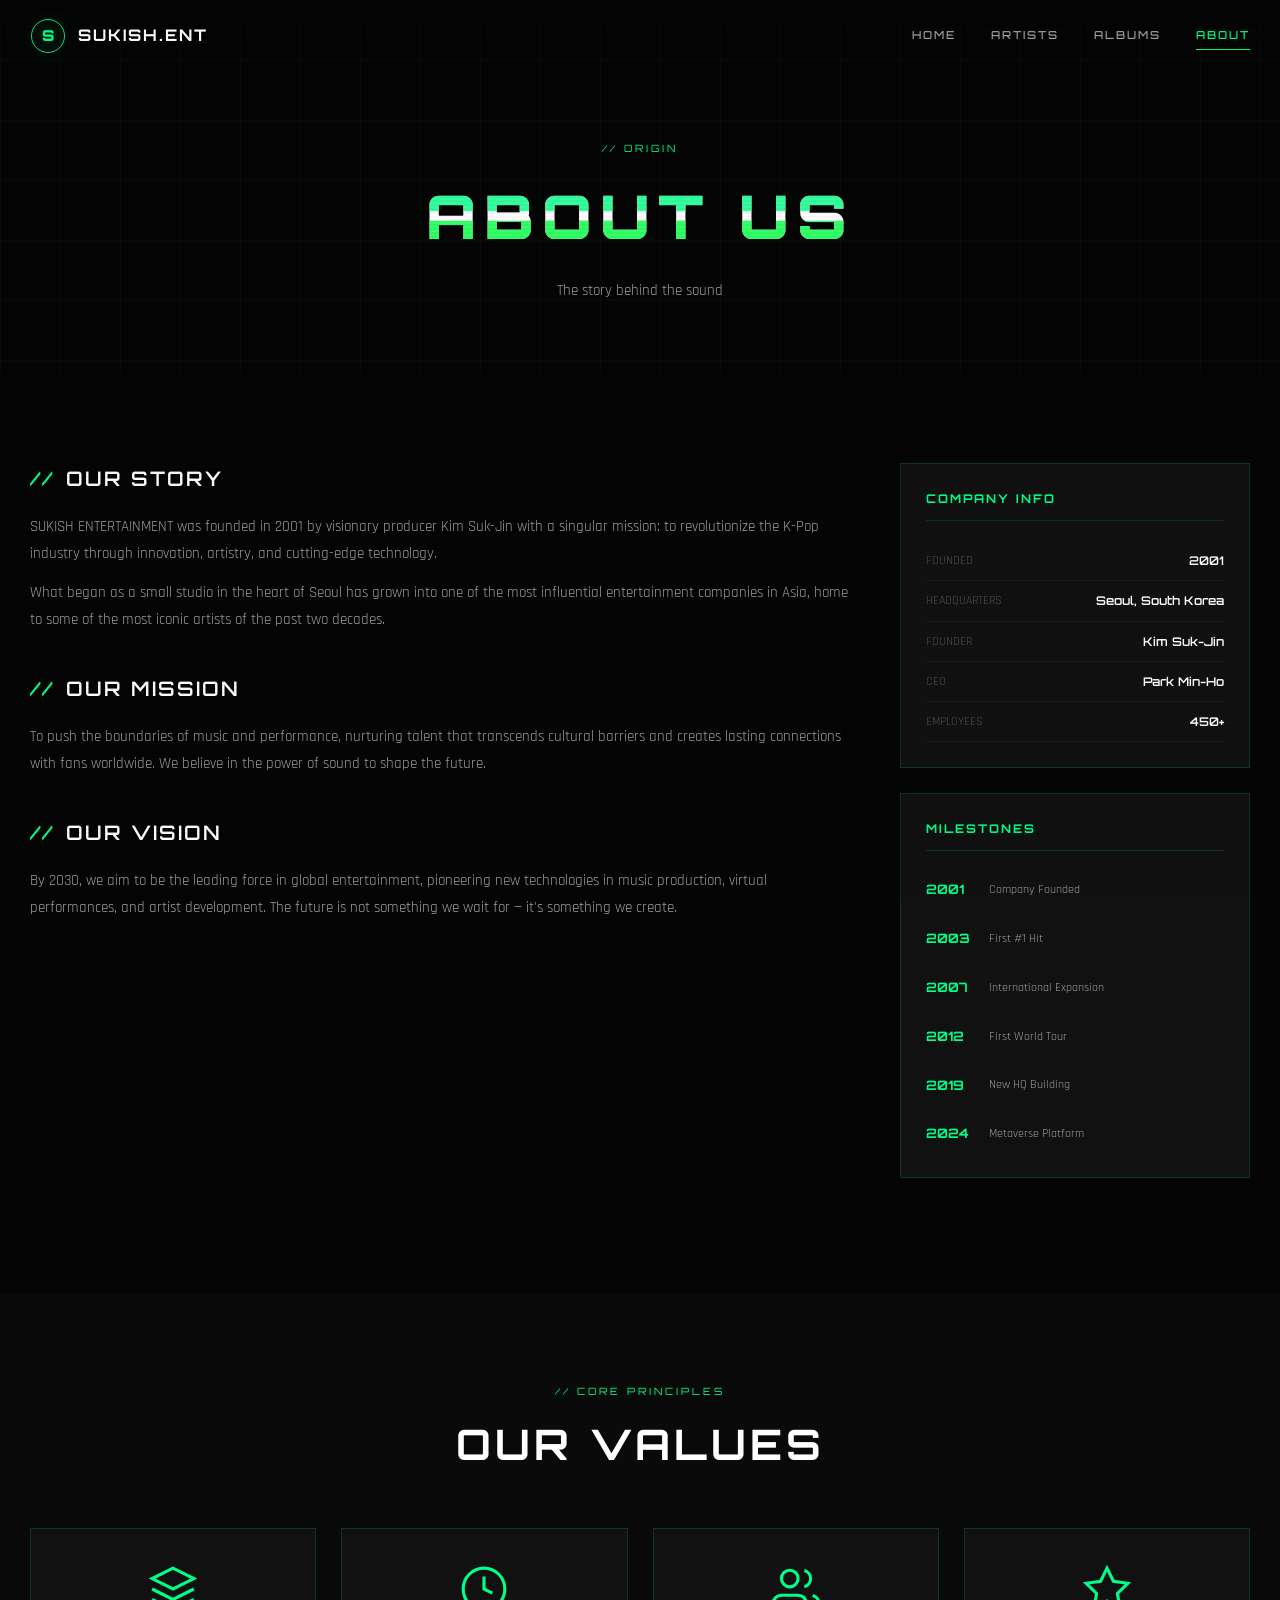
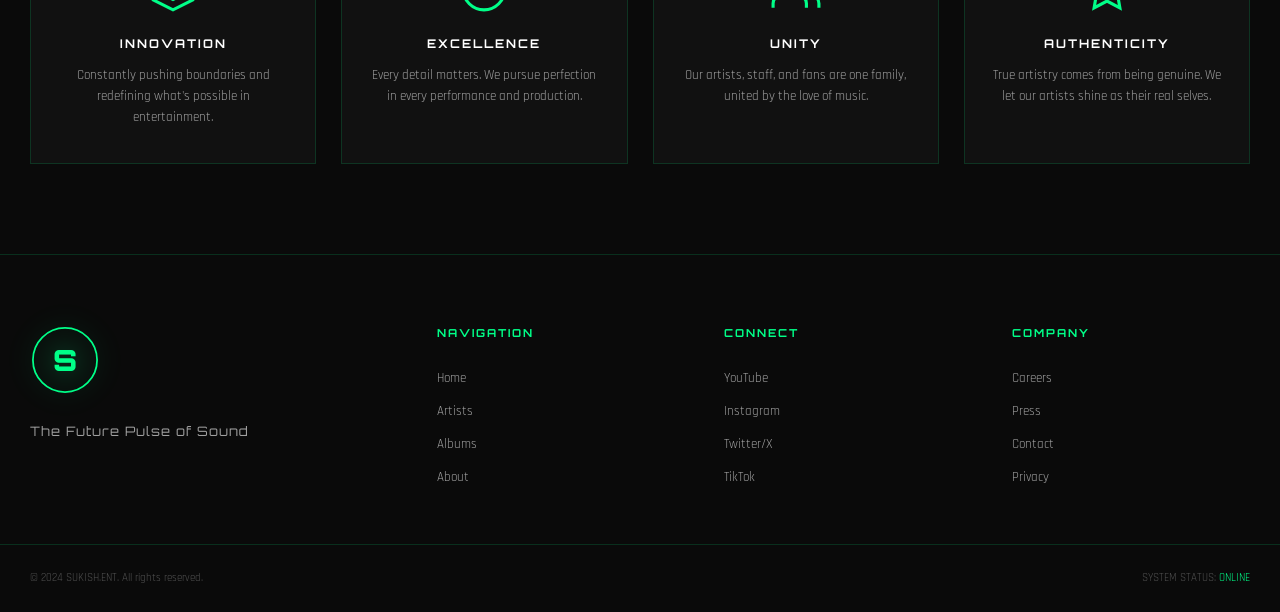
<file: about.html>
<!DOCTYPE html>
<html lang="es">
<head>
    <meta charset="UTF-8">
    <meta name="viewport" content="width=device-width, initial-scale=1.0">
    <title>About — Sukish.ENT</title>
    <link rel="preconnect" href="https://fonts.googleapis.com">
    <link rel="preconnect" href="https://fonts.gstatic.com" crossorigin>
    <link href="https://fonts.googleapis.com/css2?family=Orbitron:wght@400;500;700;900&family=Rajdhani:wght@300;400;500;600;700&display=swap" rel="stylesheet">
    <link rel="stylesheet" href="styles.css">
</head>
<body>
    <div class="scanlines"></div>
    
    <nav class="main-nav" id="mainNav">
        <div class="nav-container">
            <a href="index.html" class="nav-logo">
                <svg viewBox="0 0 120 120" class="nav-logo-svg">
                    <circle cx="60" cy="60" r="55" fill="none" stroke="#00ff88" stroke-width="3"/>
                    <text x="60" y="78" text-anchor="middle" font-family="Orbitron" font-size="50" font-weight="900" fill="#00ff88">S</text>
                </svg>
                <span class="nav-brand">SUKISH.ENT</span>
            </a>
            <div class="nav-links">
                <a href="index.html" class="nav-link">HOME</a>
                <a href="artist.html" class="nav-link">ARTISTS</a>
                <a href="albums.html" class="nav-link">ALBUMS</a>
                <a href="about.html" class="nav-link active">ABOUT</a>
            </div>
            <button class="nav-menu-btn" id="menuBtn" aria-label="Menu">
                <span></span>
                <span></span>
                <span></span>
            </button>
        </div>
    </nav>

    <div class="mobile-menu" id="mobileMenu">
        <a href="index.html" class="mobile-link">HOME</a>
        <a href="artist.html" class="mobile-link">ARTISTS</a>
        <a href="albums.html" class="mobile-link">ALBUMS</a>
        <a href="about.html" class="mobile-link active">ABOUT</a>
    </div>

    <header class="page-header">
        <div class="page-header-bg">
            <div class="grid-overlay"></div>
        </div>
        <div class="page-header-content">
            <span class="page-tag">// ORIGIN</span>
            <h1 class="page-title glitch" data-text="ABOUT US">ABOUT US</h1>
            <p class="page-desc">The story behind the sound</p>
        </div>
    </header>

    <section class="section">
        <div class="container">
            <div class="about-grid">
                <div class="about-main">
                    <div class="about-block">
                        <h3 class="about-title">
                            <span class="title-decorator">//</span>
                            OUR STORY
                        </h3>
                        <p>SUKISH ENTERTAINMENT was founded in 2001 by visionary producer Kim Suk-Jin with a singular mission: to revolutionize the K-Pop industry through innovation, artistry, and cutting-edge technology.</p>
                        <p>What began as a small studio in the heart of Seoul has grown into one of the most influential entertainment companies in Asia, home to some of the most iconic artists of the past two decades.</p>
                    </div>
                    
                    <div class="about-block">
                        <h3 class="about-title">
                            <span class="title-decorator">//</span>
                            OUR MISSION
                        </h3>
                        <p>To push the boundaries of music and performance, nurturing talent that transcends cultural barriers and creates lasting connections with fans worldwide. We believe in the power of sound to shape the future.</p>
                    </div>

                    <div class="about-block">
                        <h3 class="about-title">
                            <span class="title-decorator">//</span>
                            OUR VISION
                        </h3>
                        <p>By 2030, we aim to be the leading force in global entertainment, pioneering new technologies in music production, virtual performances, and artist development. The future is not something we wait for — it's something we create.</p>
                    </div>
                </div>

                <div class="about-sidebar">
                    <div class="info-card">
                        <h4 class="info-card-title">COMPANY INFO</h4>
                        <div class="info-item">
                            <span class="info-label">FOUNDED</span>
                            <span class="info-value">2001</span>
                        </div>
                        <div class="info-item">
                            <span class="info-label">HEADQUARTERS</span>
                            <span class="info-value">Seoul, South Korea</span>
                        </div>
                        <div class="info-item">
                            <span class="info-label">FOUNDER</span>
                            <span class="info-value">Kim Suk-Jin</span>
                        </div>
                        <div class="info-item">
                            <span class="info-label">CEO</span>
                            <span class="info-value">Park Min-Ho</span>
                        </div>
                        <div class="info-item">
                            <span class="info-label">EMPLOYEES</span>
                            <span class="info-value">450+</span>
                        </div>
                    </div>

                    <div class="info-card">
                        <h4 class="info-card-title">MILESTONES</h4>
                        <div class="timeline">
                            <div class="timeline-item">
                                <span class="timeline-year">2001</span>
                                <span class="timeline-event">Company Founded</span>
                            </div>
                            <div class="timeline-item">
                                <span class="timeline-year">2003</span>
                                <span class="timeline-event">First #1 Hit</span>
                            </div>
                            <div class="timeline-item">
                                <span class="timeline-year">2007</span>
                                <span class="timeline-event">International Expansion</span>
                            </div>
                            <div class="timeline-item">
                                <span class="timeline-year">2012</span>
                                <span class="timeline-event">First World Tour</span>
                            </div>
                            <div class="timeline-item">
                                <span class="timeline-year">2019</span>
                                <span class="timeline-event">New HQ Building</span>
                            </div>
                            <div class="timeline-item">
                                <span class="timeline-year">2024</span>
                                <span class="timeline-event">Metaverse Platform</span>
                            </div>
                        </div>
                    </div>
                </div>
            </div>
        </div>
    </section>

    <section class="section" style="background: var(--bg-secondary);">
        <div class="container">
            <div class="section-header">
                <span class="section-tag">// CORE PRINCIPLES</span>
                <h2 class="section-title">OUR VALUES</h2>
            </div>
            <div class="values-grid">
                <div class="value-card">
                    <div class="value-icon">
                        <svg viewBox="0 0 24 24" fill="none" stroke="currentColor" stroke-width="1.5">
                            <path d="M12 2L2 7l10 5 10-5-10-5z"/>
                            <path d="M2 17l10 5 10-5"/>
                            <path d="M2 12l10 5 10-5"/>
                        </svg>
                    </div>
                    <h4>INNOVATION</h4>
                    <p>Constantly pushing boundaries and redefining what's possible in entertainment.</p>
                </div>
                <div class="value-card">
                    <div class="value-icon">
                        <svg viewBox="0 0 24 24" fill="none" stroke="currentColor" stroke-width="1.5">
                            <circle cx="12" cy="12" r="10"/>
                            <path d="M12 6v6l4 2"/>
                        </svg>
                    </div>
                    <h4>EXCELLENCE</h4>
                    <p>Every detail matters. We pursue perfection in every performance and production.</p>
                </div>
                <div class="value-card">
                    <div class="value-icon">
                        <svg viewBox="0 0 24 24" fill="none" stroke="currentColor" stroke-width="1.5">
                            <path d="M17 21v-2a4 4 0 0 0-4-4H5a4 4 0 0 0-4 4v2"/>
                            <circle cx="9" cy="7" r="4"/>
                            <path d="M23 21v-2a4 4 0 0 0-3-3.87"/>
                            <path d="M16 3.13a4 4 0 0 1 0 7.75"/>
                        </svg>
                    </div>
                    <h4>UNITY</h4>
                    <p>Our artists, staff, and fans are one family, united by the love of music.</p>
                </div>
                <div class="value-card">
                    <div class="value-icon">
                        <svg viewBox="0 0 24 24" fill="none" stroke="currentColor" stroke-width="1.5">
                            <polygon points="12 2 15.09 8.26 22 9.27 17 14.14 18.18 21.02 12 17.77 5.82 21.02 7 14.14 2 9.27 8.91 8.26 12 2"/>
                        </svg>
                    </div>
                    <h4>AUTHENTICITY</h4>
                    <p>True artistry comes from being genuine. We let our artists shine as their real selves.</p>
                </div>
            </div>
        </div>
    </section>

    <footer class="main-footer">
        <div class="footer-grid">
            <div class="footer-brand">
                <svg viewBox="0 0 120 120" class="footer-logo">
                    <circle cx="60" cy="60" r="55" fill="none" stroke="#00ff88" stroke-width="3"/>
                    <text x="60" y="78" text-anchor="middle" font-family="Orbitron" font-size="50" font-weight="900" fill="#00ff88">S</text>
                </svg>
                <p class="footer-tagline">The Future Pulse of Sound</p>
            </div>
            <div class="footer-links">
                <h4>NAVIGATION</h4>
                <a href="index.html">Home</a>
                <a href="artist.html">Artists</a>
                <a href="albums.html">Albums</a>
                <a href="about.html">About</a>
            </div>
            <div class="footer-links">
                <h4>CONNECT</h4>
                <a href="#">YouTube</a>
                <a href="#">Instagram</a>
                <a href="#">Twitter/X</a>
                <a href="#">TikTok</a>
            </div>
            <div class="footer-links">
                <h4>COMPANY</h4>
                <a href="#">Careers</a>
                <a href="#">Press</a>
                <a href="#">Contact</a>
                <a href="#">Privacy</a>
            </div>
        </div>
        <div class="footer-bottom">
            <p>© 2024 SUKISH.ENT. All rights reserved.</p>
            <p class="footer-system">SYSTEM STATUS: <span class="status-online">ONLINE</span></p>
        </div>
    </footer>

    <script src="data.js"></script>
    <script src="main.js"></script>
</body>
</html>
</file>
<file: styles.css>
/* ========================================
   SUKISH.ENT - CYBERPUNK THEME
   ======================================== */

:root {
    --bg-primary: #050505;
    --bg-secondary: #0a0a0a;
    --bg-tertiary: #0f0f0f;
    --bg-card: #111111;
    
    --green-neon: #00ff88;
    --green-bright: #00ff41;
    --green-mid: #00cc6a;
    --green-dark: #0a3d2a;
    --green-glow: rgba(0, 255, 136, 0.4);
    --green-subtle: rgba(0, 255, 136, 0.08);
    
    --text-primary: #ffffff;
    --text-secondary: #a0a0a0;
    --text-muted: #505050;
    
    --border-color: rgba(0, 255, 136, 0.15);
    --border-hover: rgba(0, 255, 136, 0.5);
    
    --font-display: 'Orbitron', monospace;
    --font-body: 'Rajdhani', sans-serif;
    
    --container-width: 1300px;
}

/* RESET */
*, *::before, *::after {
    margin: 0;
    padding: 0;
    box-sizing: border-box;
}

html {
    scroll-behavior: smooth;
}

body {
    font-family: var(--font-body);
    background: var(--bg-primary);
    color: var(--text-primary);
    line-height: 1.6;
    overflow-x: hidden;
    font-size: 16px;
}

a {
    color: inherit;
    text-decoration: none;
}

img {
    max-width: 100%;
    display: block;
}

button {
    font-family: inherit;
    cursor: pointer;
    background: none;
    border: none;
}

/* SCANLINES */
.scanlines {
    position: fixed;
    top: 0;
    left: 0;
    width: 100%;
    height: 100%;
    pointer-events: none;
    z-index: 9999;
    background: repeating-linear-gradient(
        0deg,
        transparent,
        transparent 2px,
        rgba(0, 0, 0, 0.15) 2px,
        rgba(0, 0, 0, 0.15) 4px
    );
    opacity: 0.25;
}

/* LOADER */
.loader {
    position: fixed;
    top: 0;
    left: 0;
    width: 100%;
    height: 100%;
    background: var(--bg-primary);
    display: flex;
    align-items: center;
    justify-content: center;
    z-index: 10000;
    transition: opacity 0.6s ease, visibility 0.6s ease;
}

.loader.hidden {
    opacity: 0;
    visibility: hidden;
}

.loader-content {
    text-align: center;
}

.loader-logo {
    width: 100px;
    height: 100px;
    margin: 0 auto 25px;
    animation: pulse 1.5s ease-in-out infinite;
}

.logo-svg {
    width: 100%;
    height: 100%;
    filter: drop-shadow(0 0 20px var(--green-glow));
}

.loader-bar {
    width: 180px;
    height: 3px;
    background: var(--bg-tertiary);
    margin: 0 auto 20px;
    position: relative;
    overflow: hidden;
    border-radius: 2px;
}

.loader-progress {
    position: absolute;
    left: -100%;
    width: 100%;
    height: 100%;
    background: linear-gradient(90deg, transparent, var(--green-neon), transparent);
    animation: loading 1.5s ease-in-out infinite;
}

@keyframes loading {
    0% { left: -100%; }
    100% { left: 100%; }
}

@keyframes pulse {
    0%, 100% { transform: scale(1); opacity: 1; }
    50% { transform: scale(1.05); opacity: 0.8; }
}

.loader-text {
    font-family: var(--font-display);
    font-size: 11px;
    letter-spacing: 3px;
    color: var(--green-neon);
}

.blink {
    animation: blink 1s step-end infinite;
}

@keyframes blink {
    50% { opacity: 0; }
}

/* NAVIGATION */
.main-nav {
    position: fixed;
    top: 0;
    left: 0;
    width: 100%;
    padding: 18px 0;
    z-index: 1000;
    background: linear-gradient(to bottom, rgba(5, 5, 5, 0.98), transparent);
    transition: all 0.3s ease;
}

.main-nav.scrolled {
    background: rgba(5, 5, 5, 0.98);
    padding: 12px 0;
    border-bottom: 1px solid var(--border-color);
    backdrop-filter: blur(10px);
}

.nav-container {
    max-width: var(--container-width);
    margin: 0 auto;
    padding: 0 30px;
    display: flex;
    align-items: center;
    justify-content: space-between;
}

.nav-logo {
    display: flex;
    align-items: center;
    gap: 12px;
    text-decoration: none;
}

.nav-logo-svg {
    width: 36px;
    height: 36px;
    filter: drop-shadow(0 0 8px var(--green-glow));
    transition: filter 0.3s ease;
}

.nav-logo:hover .nav-logo-svg {
    filter: drop-shadow(0 0 15px var(--green-glow));
}

.nav-brand {
    font-family: var(--font-display);
    font-size: 16px;
    font-weight: 700;
    color: var(--text-primary);
    letter-spacing: 2px;
}

.nav-links {
    display: flex;
    gap: 35px;
}

.nav-link {
    font-family: var(--font-display);
    font-size: 11px;
    font-weight: 500;
    color: var(--text-secondary);
    text-decoration: none;
    letter-spacing: 2px;
    position: relative;
    padding: 5px 0;
    transition: color 0.3s ease;
}

.nav-link::after {
    content: '';
    position: absolute;
    bottom: 0;
    left: 0;
    width: 0;
    height: 1px;
    background: var(--green-neon);
    transition: width 0.3s ease;
}

.nav-link:hover,
.nav-link.active {
    color: var(--green-neon);
}

.nav-link:hover::after,
.nav-link.active::after {
    width: 100%;
}

.nav-menu-btn {
    display: none;
    flex-direction: column;
    gap: 5px;
    cursor: pointer;
    padding: 5px;
    background: none;
    border: none;
}

.nav-menu-btn span {
    display: block;
    width: 24px;
    height: 2px;
    background: var(--green-neon);
    transition: all 0.3s ease;
}

.nav-menu-btn.active span:nth-child(1) {
    transform: rotate(45deg) translate(5px, 5px);
}

.nav-menu-btn.active span:nth-child(2) {
    opacity: 0;
}

.nav-menu-btn.active span:nth-child(3) {
    transform: rotate(-45deg) translate(5px, -5px);
}

/* MOBILE MENU */
.mobile-menu {
    position: fixed;
    top: 65px;
    left: 0;
    width: 100%;
    background: rgba(5, 5, 5, 0.98);
    backdrop-filter: blur(20px);
    padding: 15px 20px;
    display: none;
    flex-direction: column;
    gap: 8px;
    z-index: 999;
    border-bottom: 1px solid var(--border-color);
}

.mobile-menu.show {
    display: flex;
}

.mobile-link {
    font-family: var(--font-display);
    font-size: 13px;
    color: var(--text-secondary);
    text-decoration: none;
    padding: 14px 18px;
    letter-spacing: 2px;
    border: 1px solid transparent;
    transition: all 0.3s ease;
}

.mobile-link:hover,
.mobile-link.active {
    color: var(--green-neon);
    border-color: var(--green-neon);
    background: var(--green-subtle);
}

/* HERO */
.hero {
    min-height: 100vh;
    display: flex;
    align-items: center;
    justify-content: center;
    position: relative;
    overflow: hidden;
    padding: 100px 20px;
}

.hero-bg {
    position: absolute;
    top: 0;
    left: 0;
    width: 100%;
    height: 100%;
    z-index: 0;
}

.grid-overlay {
    position: absolute;
    top: 0;
    left: 0;
    width: 100%;
    height: 100%;
    background-image: 
        linear-gradient(rgba(0, 255, 136, 0.04) 1px, transparent 1px),
        linear-gradient(90deg, rgba(0, 255, 136, 0.04) 1px, transparent 1px);
    background-size: 60px 60px;
    animation: gridMove 25s linear infinite;
}

@keyframes gridMove {
    0% { background-position: 0 0; }
    100% { background-position: 60px 60px; }
}

.hero-particles {
    position: absolute;
    top: 0;
    left: 0;
    width: 100%;
    height: 100%;
    overflow: hidden;
}

.particle {
    position: absolute;
    width: 3px;
    height: 3px;
    background: var(--green-neon);
    border-radius: 50%;
    opacity: 0.6;
    animation: float 12s ease-in-out infinite;
}

@keyframes float {
    0%, 100% { transform: translateY(0) translateX(0); opacity: 0.4; }
    25% { transform: translateY(-30px) translateX(15px); opacity: 0.8; }
    50% { transform: translateY(-50px) translateX(-10px); opacity: 0.3; }
    75% { transform: translateY(-25px) translateX(8px); opacity: 0.7; }
}

.hero-content {
    text-align: center;
    position: relative;
    z-index: 1;
    max-width: 900px;
}

.hero-badge {
    display: inline-block;
    font-family: var(--font-display);
    font-size: 10px;
    letter-spacing: 3px;
    color: var(--green-neon);
    padding: 12px 28px;
    border: 1px solid var(--border-color);
    margin-bottom: 35px;
    background: rgba(0, 255, 136, 0.05);
}

.hero-title {
    font-family: var(--font-display);
    font-size: clamp(36px, 10vw, 100px);
    font-weight: 900;
    letter-spacing: 8px;
    margin-bottom: 20px;
    color: var(--text-primary);
}

.glitch {
    position: relative;
}

.glitch::before,
.glitch::after {
    content: attr(data-text);
    position: absolute;
    top: 0;
    left: 0;
    width: 100%;
    height: 100%;
    opacity: 0.8;
}

.glitch::before {
    color: var(--green-neon);
    animation: glitch-1 2s infinite linear alternate-reverse;
    clip-path: polygon(0 0, 100% 0, 100% 45%, 0 45%);
}

.glitch::after {
    color: var(--green-bright);
    animation: glitch-2 3s infinite linear alternate-reverse;
    clip-path: polygon(0 55%, 100% 55%, 100% 100%, 0 100%);
}

@keyframes glitch-1 {
    0%, 100% { transform: translateX(0); }
    20% { transform: translateX(-3px); }
    40% { transform: translateX(3px); }
    60% { transform: translateX(-1px); }
    80% { transform: translateX(2px); }
}

@keyframes glitch-2 {
    0%, 100% { transform: translateX(0); }
    20% { transform: translateX(3px); }
    40% { transform: translateX(-3px); }
    60% { transform: translateX(1px); }
    80% { transform: translateX(-2px); }
}

.hero-subtitle {
    font-family: var(--font-display);
    font-size: clamp(12px, 2.5vw, 18px);
    color: var(--green-neon);
    letter-spacing: 6px;
    margin-bottom: 15px;
}

.hero-desc {
    font-size: clamp(14px, 2vw, 17px);
    color: var(--text-secondary);
    max-width: 550px;
    margin: 0 auto 40px;
}

.hero-cta {
    display: flex;
    gap: 18px;
    justify-content: center;
    flex-wrap: wrap;
}

.hero-scroll {
    position: absolute;
    bottom: 35px;
    left: 50%;
    transform: translateX(-50%);
    display: flex;
    flex-direction: column;
    align-items: center;
    gap: 10px;
}

.hero-scroll span {
    font-family: var(--font-display);
    font-size: 9px;
    letter-spacing: 3px;
    color: var(--text-muted);
}

.scroll-line {
    width: 1px;
    height: 50px;
    background: linear-gradient(to bottom, var(--green-neon), transparent);
    animation: scrollLine 2s ease-in-out infinite;
}

@keyframes scrollLine {
    0% { transform: scaleY(0); transform-origin: top; }
    50% { transform: scaleY(1); transform-origin: top; }
    50.01% { transform-origin: bottom; }
    100% { transform: scaleY(0); transform-origin: bottom; }
}

/* BUTTONS */
.btn {
    display: inline-flex;
    align-items: center;
    gap: 10px;
    font-family: var(--font-display);
    font-size: 11px;
    font-weight: 600;
    letter-spacing: 2px;
    text-decoration: none;
    padding: 16px 30px;
    position: relative;
    overflow: hidden;
    transition: all 0.3s ease;
}

.btn-primary {
    background: var(--green-neon);
    color: var(--bg-primary);
    border: none;
    clip-path: polygon(0 0, calc(100% - 12px) 0, 100% 12px, 100% 100%, 12px 100%, 0 calc(100% - 12px));
}

.btn-primary::before {
    content: '';
    position: absolute;
    top: 0;
    left: -100%;
    width: 100%;
    height: 100%;
    background: linear-gradient(90deg, transparent, rgba(255,255,255,0.3), transparent);
    transition: left 0.5s ease;
}

.btn-primary:hover::before {
    left: 100%;
}

.btn-primary:hover {
    background: var(--green-bright);
    transform: translateY(-2px);
    box-shadow: 0 8px 30px var(--green-glow);
}

.btn-secondary {
    background: transparent;
    color: var(--text-primary);
    border: 1px solid var(--border-color);
}

.btn-secondary:hover {
    border-color: var(--green-neon);
    color: var(--green-neon);
    background: var(--green-subtle);
}

.btn-outline {
    background: transparent;
    color: var(--green-neon);
    border: 1px solid var(--green-neon);
    padding: 14px 28px;
}

.btn-outline:hover {
    background: var(--green-neon);
    color: var(--bg-primary);
}

.btn-count {
    background: var(--bg-primary);
    color: var(--green-neon);
    padding: 2px 8px;
    font-size: 10px;
    margin-left: 5px;
}

.btn-icon {
    transition: transform 0.3s ease;
}

.btn:hover .btn-icon {
    transform: translateX(4px);
}

/* SECTIONS */
.section {
    padding: 90px 0;
    position: relative;
}

.container {
    max-width: var(--container-width);
    margin: 0 auto;
    padding: 0 30px;
}

.section-header {
    text-align: center;
    margin-bottom: 50px;
}

.section-tag {
    font-family: var(--font-display);
    font-size: 10px;
    letter-spacing: 3px;
    color: var(--green-neon);
    display: block;
    margin-bottom: 12px;
}

.section-title {
    font-family: var(--font-display);
    font-size: clamp(28px, 4vw, 42px);
    font-weight: 700;
    letter-spacing: 4px;
    margin-bottom: 12px;
}

.section-desc {
    font-size: 15px;
    color: var(--text-secondary);
    max-width: 450px;
    margin: 0 auto;
}

.section-cta {
    text-align: center;
    margin-top: 45px;
}

/* ARTISTS GRID */
.artists-grid {
    display: grid;
    grid-template-columns: repeat(auto-fit, minmax(260px, 1fr));
    gap: 22px;
}

.artist-card {
    position: relative;
    background: var(--bg-card);
    border: 1px solid var(--border-color);
    overflow: hidden;
    cursor: pointer;
    transition: all 0.4s ease;
}

.artist-card::before {
    content: '';
    position: absolute;
    top: 0;
    left: 0;
    width: 100%;
    height: 100%;
    background: linear-gradient(135deg, var(--green-subtle), transparent);
    opacity: 0;
    transition: opacity 0.4s ease;
    z-index: 1;
}

.artist-card:hover {
    border-color: var(--green-neon);
    transform: translateY(-8px);
    box-shadow: 
        0 15px 35px rgba(0, 0, 0, 0.5),
        0 0 25px var(--green-glow);
}

.artist-card:hover::before {
    opacity: 1;
}

.artist-image {
    width: 100%;
    aspect-ratio: 1;
    object-fit: cover;
    filter: grayscale(30%) contrast(1.1);
    transition: all 0.4s ease;
}

.artist-card:hover .artist-image {
    filter: grayscale(0%) contrast(1.1);
    transform: scale(1.05);
}

.artist-info {
    padding: 22px;
    position: relative;
    z-index: 2;
}

.artist-type {
    font-family: var(--font-display);
    font-size: 9px;
    letter-spacing: 2px;
    color: var(--green-neon);
    margin-bottom: 6px;
    display: block;
}

.artist-name {
    font-family: var(--font-display);
    font-size: 18px;
    font-weight: 700;
    letter-spacing: 2px;
    margin-bottom: 8px;
}

.artist-debut {
    font-size: 12px;
    color: var(--text-muted);
}

.artist-hover {
    position: absolute;
    bottom: 0;
    left: 0;
    width: 100%;
    padding: 18px 22px;
    background: linear-gradient(to top, rgba(0, 0, 0, 0.95), transparent);
    transform: translateY(100%);
    transition: transform 0.4s ease;
    z-index: 3;
}

.artist-card:hover .artist-hover {
    transform: translateY(0);
}

.artist-link {
    font-family: var(--font-display);
    font-size: 11px;
    letter-spacing: 2px;
    color: var(--green-neon);
    display: flex;
    align-items: center;
    gap: 8px;
}

/* STATS */
.stats-section {
    background: var(--bg-secondary);
    border-top: 1px solid var(--border-color);
    border-bottom: 1px solid var(--border-color);
}

.stats-grid {
    display: grid;
    grid-template-columns: repeat(4, 1fr);
    gap: 30px;
    text-align: center;
}

.stat-item {
    padding: 15px;
}

.stat-number {
    font-family: var(--font-display);
    font-size: clamp(40px, 6vw, 60px);
    font-weight: 900;
    color: var(--green-neon);
    display: block;
    line-height: 1;
    margin-bottom: 8px;
}

.stat-label {
    font-family: var(--font-display);
    font-size: 10px;
    letter-spacing: 2px;
    color: var(--text-secondary);
}

/* RELEASES */
.releases-grid {
    display: grid;
    grid-template-columns: repeat(auto-fill, minmax(180px, 1fr));
    gap: 20px;
}

.release-card {
    background: var(--bg-card);
    border: 1px solid var(--border-color);
    padding: 12px;
    transition: all 0.3s ease;
}

.release-card:hover {
    border-color: var(--green-neon);
    transform: translateY(-5px);
    box-shadow: 0 10px 25px rgba(0, 0, 0, 0.4);
}

.release-cover {
    width: 100%;
    aspect-ratio: 1;
    object-fit: cover;
    margin-bottom: 12px;
    filter: grayscale(15%);
    transition: filter 0.3s ease;
}

.release-card:hover .release-cover {
    filter: grayscale(0%);
}

.release-title {
    font-family: var(--font-display);
    font-size: 13px;
    font-weight: 600;
    letter-spacing: 1px;
    margin-bottom: 4px;
    white-space: nowrap;
    overflow: hidden;
    text-overflow: ellipsis;
}

.release-artist {
    font-size: 11px;
    color: var(--green-neon);
    margin-bottom: 4px;
}

.release-date {
    font-size: 10px;
    color: var(--text-muted);
}

/* PAGE HEADER */
.page-header {
    padding: 140px 0 70px;
    position: relative;
    text-align: center;
}

.page-header-bg {
    position: absolute;
    top: 0;
    left: 0;
    width: 100%;
    height: 100%;
    z-index: 0;
}

.page-header-content {
    position: relative;
    z-index: 1;
}

.page-tag {
    font-family: var(--font-display);
    font-size: 10px;
    letter-spacing: 3px;
    color: var(--green-neon);
    display: block;
    margin-bottom: 12px;
}

.page-title {
    font-family: var(--font-display);
    font-size: clamp(32px, 6vw, 60px);
    font-weight: 900;
    letter-spacing: 8px;
    margin-bottom: 15px;
}

.page-desc {
    font-size: 15px;
    color: var(--text-secondary);
}

/* FILTER BAR */
.filter-bar {
    padding: 18px 0;
    background: var(--bg-secondary);
    border-bottom: 1px solid var(--border-color);
    position: sticky;
    top: 60px;
    z-index: 100;
}

.filter-tabs {
    display: flex;
    gap: 12px;
    justify-content: center;
    flex-wrap: wrap;
}

.filter-tab {
    font-family: var(--font-display);
    font-size: 11px;
    letter-spacing: 2px;
    padding: 10px 22px;
    background: transparent;
    border: 1px solid var(--border-color);
    color: var(--text-secondary);
    cursor: pointer;
    transition: all 0.3s ease;
}

.filter-tab:hover,
.filter-tab.active {
    border-color: var(--green-neon);
    color: var(--green-neon);
    background: var(--green-subtle);
}

/* FULL ARTISTS GRID */
.artists-full-grid {
    display: grid;
    grid-template-columns: repeat(auto-fill, minmax(280px, 1fr));
    gap: 25px;
}

/* ALBUMS GRID */
.albums-grid {
    display: grid;
    grid-template-columns: repeat(auto-fill, minmax(200px, 1fr));
    gap: 25px;
}

/* ARTIST DETAIL */
.artist-detail {
    padding-top: 80px;
}

.artist-detail-hero {
    padding: 60px 0;
    min-height: 75vh;
    display: flex;
    align-items: center;
}

.artist-detail-grid {
    display: grid;
    grid-template-columns: 1fr 1fr;
    gap: 50px;
    align-items: center;
}

.artist-detail-image-container {
    position: relative;
}

.artist-detail-image {
    width: 100%;
    aspect-ratio: 3/4;
    object-fit: cover;
    border: 1px solid var(--border-color);
}

.artist-detail-info {
    padding: 20px 0;
}

.artist-detail-type {
    font-family: var(--font-display);
    font-size: 11px;
    letter-spacing: 3px;
    color: var(--green-neon);
    margin-bottom: 12px;
    display: block;
}

.artist-detail-name {
    font-family: var(--font-display);
    font-size: clamp(32px, 5vw, 48px);
    font-weight: 900;
    letter-spacing: 4px;
    margin-bottom: 18px;
}

.artist-detail-bio {
    font-size: 15px;
    color: var(--text-secondary);
    line-height: 1.8;
    margin-bottom: 25px;
}

.artist-meta {
    display: grid;
    grid-template-columns: repeat(2, 1fr);
    gap: 15px;
    margin-bottom: 30px;
}

.meta-item {
    padding: 16px;
    background: var(--bg-card);
    border: 1px solid var(--border-color);
}

.meta-label {
    font-family: var(--font-display);
    font-size: 9px;
    letter-spacing: 2px;
    color: var(--text-muted);
    display: block;
    margin-bottom: 6px;
}

.meta-value {
    font-family: var(--font-display);
    font-size: 14px;
    font-weight: 600;
    color: var(--green-neon);
}

.artist-album-section {
    padding: 60px 0;
    background: var(--bg-secondary);
}

/* ABOUT PAGE */
.about-grid {
    display: grid;
    grid-template-columns: 1fr 350px;
    gap: 50px;
}

.about-block {
    margin-bottom: 40px;
}

.about-title {
    font-family: var(--font-display);
    font-size: 20px;
    font-weight: 600;
    letter-spacing: 2px;
    margin-bottom: 18px;
    display: flex;
    align-items: center;
    gap: 12px;
}

.title-decorator {
    color: var(--green-neon);
}

.about-block p {
    font-size: 15px;
    color: var(--text-secondary);
    line-height: 1.8;
    margin-bottom: 12px;
}

.info-card {
    background: var(--bg-card);
    border: 1px solid var(--border-color);
    padding: 25px;
    margin-bottom: 25px;
}

.info-card-title {
    font-family: var(--font-display);
    font-size: 12px;
    letter-spacing: 2px;
    color: var(--green-neon);
    margin-bottom: 20px;
    padding-bottom: 12px;
    border-bottom: 1px solid var(--border-color);
}

.info-item {
    display: flex;
    justify-content: space-between;
    padding: 10px 0;
    border-bottom: 1px solid rgba(255, 255, 255, 0.05);
}

.info-label {
    font-size: 12px;
    color: var(--text-muted);
}

.info-value {
    font-family: var(--font-display);
    font-size: 12px;
    font-weight: 600;
}

.timeline {
    display: flex;
    flex-direction: column;
    gap: 12px;
}

.timeline-item {
    display: flex;
    align-items: center;
    gap: 18px;
    padding: 8px 0;
}

.timeline-year {
    font-family: var(--font-display);
    font-size: 13px;
    font-weight: 700;
    color: var(--green-neon);
    min-width: 45px;
}

.timeline-event {
    font-size: 12px;
    color: var(--text-secondary);
}

/* VALUES */
.values-grid {
    display: grid;
    grid-template-columns: repeat(4, 1fr);
    gap: 25px;
}

.value-card {
    background: var(--bg-card);
    border: 1px solid var(--border-color);
    padding: 35px 25px;
    text-align: center;
    transition: all 0.3s ease;
}

.value-card:hover {
    border-color: var(--green-neon);
    transform: translateY(-5px);
}

.value-icon {
    width: 50px;
    height: 50px;
    margin: 0 auto 20px;
    color: var(--green-neon);
}

.value-icon svg {
    width: 100%;
    height: 100%;
}

.value-card h4 {
    font-family: var(--font-display);
    font-size: 12px;
    letter-spacing: 2px;
    margin-bottom: 12px;
}

.value-card p {
    font-size: 13px;
    color: var(--text-secondary);
    line-height: 1.6;
}

/* FOOTER */
.main-footer {
    background: var(--bg-secondary);
    border-top: 1px solid var(--border-color);
    padding: 70px 0 25px;
}

.footer-grid {
    max-width: var(--container-width);
    margin: 0 auto;
    padding: 0 30px;
    display: grid;
    grid-template-columns: 1.5fr repeat(3, 1fr);
    gap: 50px;
    margin-bottom: 50px;
}

.footer-logo {
    width: 70px;
    height: 70px;
    margin-bottom: 18px;
    filter: drop-shadow(0 0 12px var(--green-glow));
}

.footer-tagline {
    font-family: var(--font-display);
    font-size: 13px;
    color: var(--text-secondary);
    letter-spacing: 1px;
}

.footer-links h4 {
    font-family: var(--font-display);
    font-size: 11px;
    letter-spacing: 2px;
    color: var(--green-neon);
    margin-bottom: 20px;
}

.footer-links a {
    display: block;
    font-size: 13px;
    color: var(--text-secondary);
    text-decoration: none;
    padding: 6px 0;
    transition: color 0.3s ease;
}

.footer-links a:hover {
    color: var(--green-neon);
}

.footer-bottom {
    max-width: var(--container-width);
    margin: 0 auto;
    padding: 25px 30px 0;
    border-top: 1px solid var(--border-color);
    display: flex;
    justify-content: space-between;
    font-size: 11px;
    color: var(--text-muted);
    flex-wrap: wrap;
    gap: 10px;
}

.status-online {
    color: var(--green-neon);
    animation: blink 2s infinite;
}

/* ANIMATIONS */
.reveal {
    opacity: 0;
    transform: translateY(25px);
    transition: opacity 0.5s ease, transform 0.5s ease;
}

.reveal.visible {
    opacity: 1;
    transform: translateY(0);
}

/* RESPONSIVE */
@media (max-width: 1100px) {
    .about-grid {
        grid-template-columns: 1fr;
    }
    
    .values-grid {
        grid-template-columns: repeat(2, 1fr);
    }
    
    .footer-grid {
        grid-template-columns: repeat(2, 1fr);
    }
    
    .artist-detail-grid {
        grid-template-columns: 1fr;
        gap: 35px;
    }
}

@media (max-width: 900px) {
    .nav-links {
        display: none;
    }
    
    .nav-menu-btn {
        display: flex;
    }
    
    .stats-grid {
        grid-template-columns: repeat(2, 1fr);
    }
}

@media (max-width: 700px) {
    :root {
        --container-width: 100%;
    }
    
    .container {
        padding: 0 18px;
    }
    
    .nav-container {
        padding: 0 18px;
    }
    
    .section {
        padding: 60px 0;
    }
    
    .stats-grid {
        grid-template-columns: 1fr 1fr;
        gap: 15px;
    }
    
    .values-grid {
        grid-template-columns: 1fr;
    }
    
    .footer-grid {
        grid-template-columns: 1fr;
        gap: 30px;
    }
    
    .footer-bottom {
        flex-direction: column;
        text-align: center;
    }
    
    .artist-meta {
        grid-template-columns: 1fr;
    }
    
    .artists-grid,
    .artists-full-grid {
        grid-template-columns: 1fr;
    }
    
    .hero-cta {
        flex-direction: column;
        align-items: center;
    }
    
    .btn {
        width: 100%;
        max-width: 280px;
        justify-content: center;
    }
    
    .filter-tabs {
        flex-direction: column;
        align-items: stretch;
    }
    
    .filter-tab {
        text-align: center;
    }
}

@media (max-width: 480px) {
    .releases-grid,
    .albums-grid {
        grid-template-columns: repeat(2, 1fr);
    }
}

/* REDUCED MOTION */
@media (prefers-reduced-motion: reduce) {
    *, *::before, *::after {
        animation-duration: 0.01ms !important;
        animation-iteration-count: 1 !important;
        transition-duration: 0.01ms !important;
    }
    
    .scanlines {
        display: none;
    }
}
</file>
